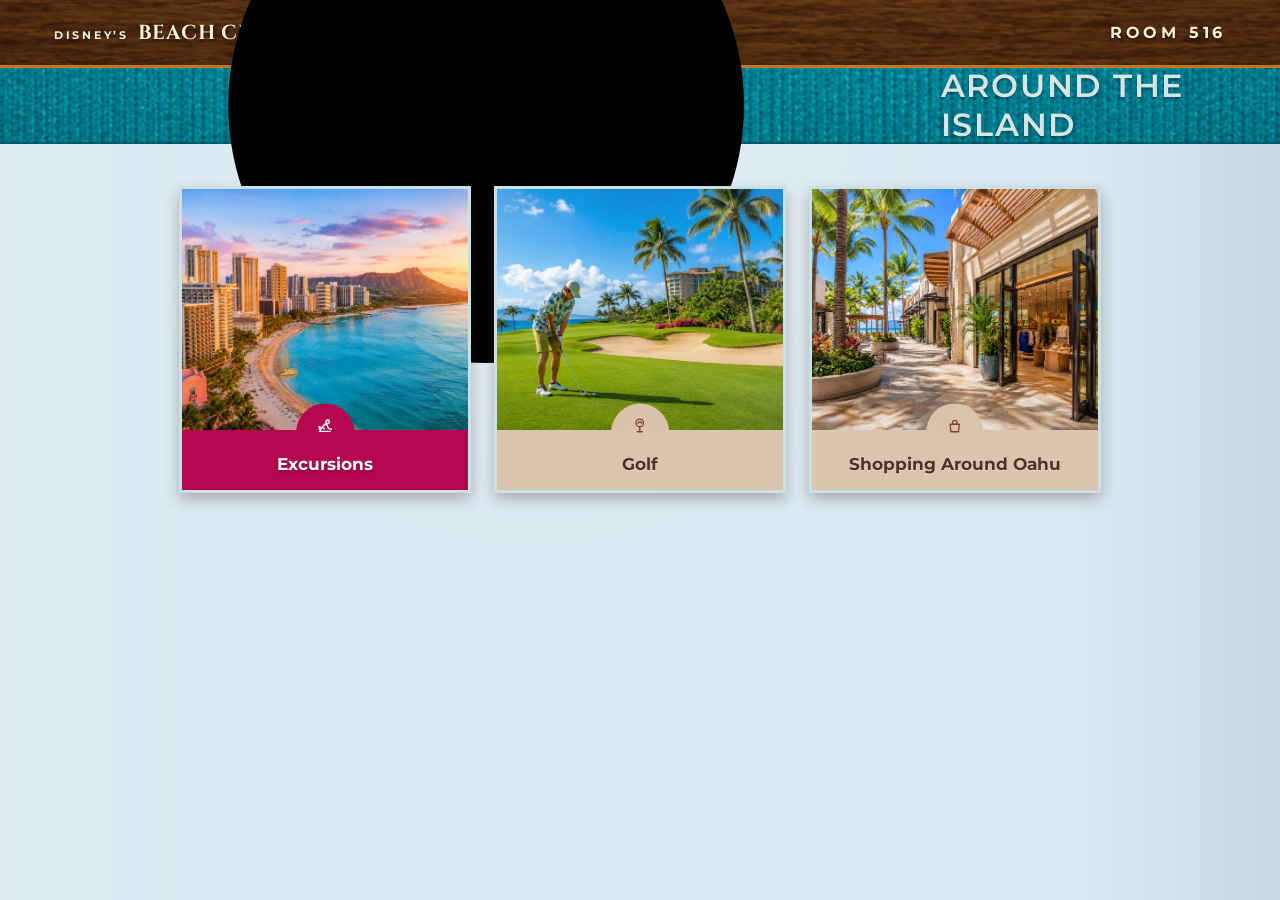
<file: pages/around-the-island.html>
<!doctype html>
<html lang="en">
  <head>
    <meta charset="UTF-8" />
    <meta name="viewport" content="width=device-width, initial-scale=1.0" />
    <meta name="theme-color" content="#4c2517" />
    <meta
      name="description"
      content="A responsive Aulani-style around-the-island television menu screen."
    />
    <title>Around the Island</title>
    <link rel="preconnect" href="https://fonts.googleapis.com" />
    <link rel="preconnect" href="https://fonts.gstatic.com" crossorigin />
    <link
      href="https://fonts.googleapis.com/css2?family=Cinzel:wght@600;700&family=Montserrat:wght@500;600;700&display=swap"
      rel="stylesheet"
    />
    <link rel="stylesheet" href="../assets/css/aulani.css" />
    <script src="../assets/js/navigation.js" defer></script>
    <script src="../assets/js/resort-audio.js" defer></script>
    <script src="../assets/js/aulani.js" defer></script>
  </head>
  <body>
    <main class="aulani-screen around-island-screen">
      <header class="aulani-topbar" aria-label="Resort and room information">
        <a class="aulani-brand" href="../index.html" aria-label="Return to welcome screen">
          <span>Disney’s</span>
          <strong>Beach Club</strong>
          <span>Resort</span>
        </a>
        <p class="aulani-room">Room <span data-room>516</span></p>
      </header>

      <section class="aulani-section-title" aria-label="Current section">
        <svg class="aulani-mark compass-mark" viewBox="0 0 54 54" aria-hidden="true">
          <circle cx="27" cy="27" r="16" />
          <path d="M27 5v9M27 40v9M5 27h9M40 27h9M16 16l7 15 15 7-7-15-15-7Z" />
        </svg>
        <h1>Around the Island</h1>
      </section>

      <section class="aulani-card-grid around-island-grid" aria-label="Around the island categories">
        <a class="aulani-card is-active" href="#excursions">
          <span class="card-image island-image-excursions"></span>
          <span class="card-label">
            <span class="card-icon" aria-hidden="true">
              <svg viewBox="0 0 48 48">
                <path d="M14 35c3-8 8-13 15-16M25 19l5 5M18 27l5 5" />
                <circle cx="31" cy="15" r="4" />
                <path d="M11 38h26M13 35l-3-8 8 3M28 20l5 11 7 2" />
              </svg>
            </span>
            <span>Excursions</span>
          </span>
        </a>

        <a class="aulani-card" href="#golf">
          <span class="card-image island-image-golf"></span>
          <span class="card-label">
            <span class="card-icon" aria-hidden="true">
              <svg viewBox="0 0 48 48">
                <circle cx="24" cy="18" r="9" />
                <path d="M24 27v12M18 39h12M20 18c3-3 6-3 9 0" />
              </svg>
            </span>
            <span>Golf</span>
          </span>
        </a>

        <a class="aulani-card" href="#shopping-around-oahu">
          <span class="card-image island-image-shopping"></span>
          <span class="card-label">
            <span class="card-icon" aria-hidden="true">
              <svg viewBox="0 0 48 48">
                <path d="M13 21h22l-2 18H15l-2-18Z" />
                <path d="M19 21v-4a5 5 0 0 1 10 0v4" />
              </svg>
            </span>
            <span>Shopping Around Oahu</span>
          </span>
        </a>
      </section>
    </main>
  </body>
</html>
</file>
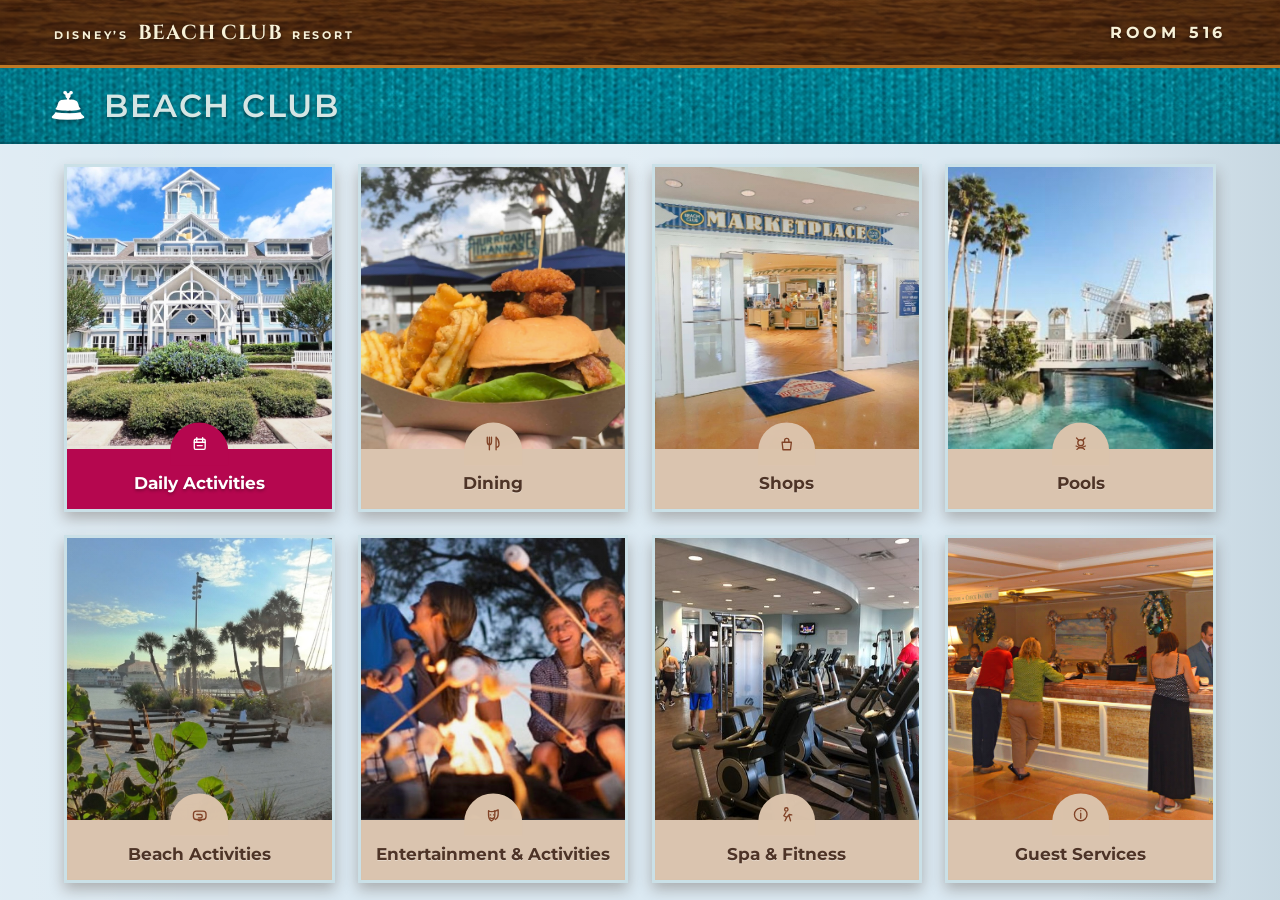
<file: pages/aulani.html>
<!doctype html>
<html lang="en">
  <head>
    <meta charset="UTF-8" />
    <meta name="viewport" content="width=device-width, initial-scale=1.0" />
    <meta name="theme-color" content="#4c2517" />
    <meta
      name="description"
      content="A responsive Aulani-style resort television menu screen."
    />
    <title>At Aulani Resort</title>
    <link rel="preconnect" href="https://fonts.googleapis.com" />
    <link rel="preconnect" href="https://fonts.gstatic.com" crossorigin />
    <link
      href="https://fonts.googleapis.com/css2?family=Cinzel:wght@600;700&family=Montserrat:wght@500;600;700&display=swap"
      rel="stylesheet"
    />
    <link rel="stylesheet" href="../assets/css/aulani.css" />
    <script src="../assets/js/navigation.js" defer></script>
    <script src="../assets/js/resort-audio.js" defer></script>
    <script src="../assets/js/aulani.js" defer></script>
  </head>
  <body>
    <main class="aulani-screen">
      <header class="aulani-topbar" aria-label="Resort and room information">
        <a class="aulani-brand" href="../index.html" aria-label="Return to welcome screen">
          <span>Disney’s</span>
          <strong>Beach Club</strong>
          <span>Resort</span>
        </a>
        <p class="aulani-room">Room <span data-room>516</span></p>
      </header>

      <section class="aulani-section-title" aria-label="Current section">
        <svg class="beach-club-bell" viewBox="20 57 383 343" aria-hidden="true">
          <path d="M71 266v3l5 6 14 2 5 3 54 7h42l6 2h23l12-2 17 1 63-5 32-7 9-7-1-6-11-12-6-12-7-25-5-11v-5l-6-11-5-5-15-9-22-7-30-3-7 1-11-2-4-4 1-7 4-3 12-17 1-22 4-4 7-1 7-4 7-9V79l-5-8-10-5h-8l-8 3-6 6-3 6 1 6-5 5-4-2-15 1-3-4v-7l-4-7-14-8-16 4-5 7-2 8 2 9 4 6 17 10 3 22 7 11 9 8v9l-4 4-32 1-29 5-18 8-3 4h-2l-10 16-4 14-3 4-3 14-5 10v4Z" />
          <path d="m28 361 2 6 7 6 26 8 54 7 91 4 99-4 4-2 5 1 40-5 19-4 17-8 3-5-2-12-27-25-9-13-1-6-4-3-50 8-69 4-91-2-56-7-6-3H70l-9 17-4 3-4 7-18 16Z" />
        </svg>
        <h1>Beach Club</h1>
      </section>

      <section class="aulani-card-grid" aria-label="Aulani resort categories">
        <div class="aulani-card is-active">
          <span class="card-image card-image-resort"></span>
          <span class="card-label">
            <span class="card-icon" aria-hidden="true">
              <svg viewBox="0 0 48 48">
                <rect x="11" y="14" width="26" height="24" rx="3" />
                <path d="M17 10v8M31 10v8M11 21h26M18 29h12" />
              </svg>
            </span>
            <span>Daily Activities</span>
          </span>
        </div>

        <a class="aulani-card" href="#dining">
          <span class="card-image card-image-dining"></span>
          <span class="card-label">
            <span class="card-icon" aria-hidden="true">
              <svg viewBox="0 0 48 48">
                <path d="M16 9v30M11 9v11c0 4 2 7 5 7s5-3 5-7V9M32 9v30M32 9c5 4 7 9 7 16 0 5-3 8-7 8" />
              </svg>
            </span>
            <span>Dining</span>
          </span>
        </a>

        <a class="aulani-card" href="#shops">
          <span class="card-image card-image-shops"></span>
          <span class="card-label">
            <span class="card-icon" aria-hidden="true">
              <svg viewBox="0 0 48 48">
                <path d="M13 21h22l-2 18H15l-2-18Z" />
                <path d="M19 21v-4a5 5 0 0 1 10 0v4" />
              </svg>
            </span>
            <span>Shops</span>
          </span>
        </a>

        <a class="aulani-card" href="#pools">
          <span class="card-image card-image-pools"></span>
          <span class="card-label">
            <span class="card-icon" aria-hidden="true">
              <svg viewBox="0 0 48 48">
                <circle cx="24" cy="22" r="7" />
                <path d="M15 38c4-5 14-5 18 0M13 30c7 4 15 4 22 0M19 16l-5-5M29 16l5-5" />
              </svg>
            </span>
            <span>Pools</span>
          </span>
        </a>

        <a class="aulani-card" href="#beach-activities">
          <span class="card-image card-image-beach"></span>
          <span class="card-label">
            <span class="card-icon" aria-hidden="true">
              <svg viewBox="0 0 48 48">
                <rect x="9" y="16" width="30" height="20" rx="7" />
                <path d="M19 36c2 4 8 4 10 0M17 24h9a4 4 0 0 1 0 8h-5" />
              </svg>
            </span>
            <span>Beach Activities</span>
          </span>
        </a>

        <a class="aulani-card" href="#entertainment">
          <span class="card-image card-image-entertainment"></span>
          <span class="card-label">
            <span class="card-icon" aria-hidden="true">
              <svg viewBox="0 0 48 48">
                <path d="M14 15c5 3 10 3 15 0v10c0 8-4 12-8 14-4-2-7-6-7-14V15Z" />
                <path d="M28 17c3-2 6-2 9-4v10c0 7-3 11-7 13M18 25h1M26 25h1M18 32c3 2 6 2 9 0" />
              </svg>
            </span>
            <span>Entertainment &amp; Activities</span>
          </span>
        </a>

        <a class="aulani-card" href="#spa-fitness">
          <span class="card-image card-image-spa"></span>
          <span class="card-label">
            <span class="card-icon" aria-hidden="true">
              <svg viewBox="0 0 48 48">
                <path d="M27 12a4 4 0 1 0-4 4 4 4 0 0 0 4-4ZM22 19l-5 8 7 4 6-7 6 1M24 31l-4 8M29 25l4 14" />
              </svg>
            </span>
            <span>Spa &amp; Fitness</span>
          </span>
        </a>

        <a class="aulani-card" href="#guest-services">
          <span class="card-image card-image-services"></span>
          <span class="card-label">
            <span class="card-icon" aria-hidden="true">
              <svg viewBox="0 0 48 48">
                <circle cx="24" cy="24" r="15" />
                <path d="M24 21v12M24 15h.01" />
              </svg>
            </span>
            <span>Guest Services</span>
          </span>
        </a>
      </section>
    </main>
  </body>
</html>
</file>
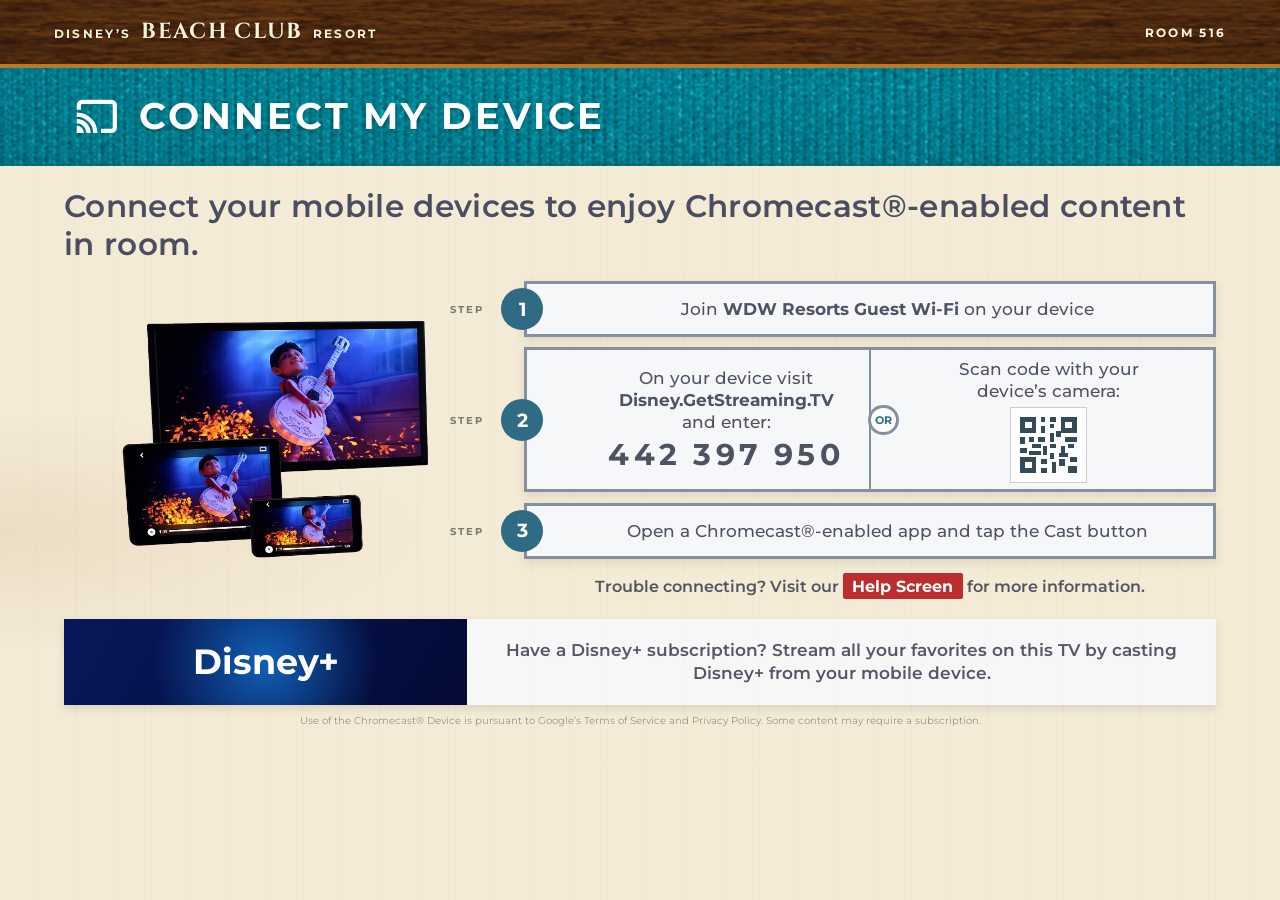
<file: pages/connect-device.html>
<!doctype html>
<html lang="en">
  <head>
    <meta charset="UTF-8" />
    <meta name="viewport" content="width=device-width, initial-scale=1.0" />
    <meta name="theme-color" content="#7e351c" />
    <meta
      name="description"
      content="A resort television connect-my-device instruction screen."
    />
    <title>Connect My Device</title>
    <link rel="preconnect" href="https://fonts.googleapis.com" />
    <link rel="preconnect" href="https://fonts.gstatic.com" crossorigin />
    <link
      href="https://fonts.googleapis.com/css2?family=Cinzel:wght@600;700&family=Montserrat:wght@500;600;700&display=swap"
      rel="stylesheet"
    />
    <link rel="stylesheet" href="../assets/css/connect-device.css" />
    <script src="../assets/js/navigation.js" defer></script>
    <script src="../assets/js/resort-audio.js" defer></script>
    <script src="../assets/js/connect-device.js" defer></script>
  </head>
  <body>
    <main class="connect-screen">
      <header class="connect-resort-bar" aria-label="Resort and room information">
        <a class="connect-resort-name" href="../index.html" aria-label="Return to welcome screen">
          <span>Disney’s</span>
          <strong>Beach Club</strong>
          <span>Resort</span>
        </a>
        <p class="connect-room">Room <span data-room>516</span></p>
      </header>

      <section class="connect-title-bar" aria-label="Current section">
        <svg class="connect-cast-icon" viewBox="0 0 512 384" aria-hidden="true">
          <g class="cast-lines">
            <path d="M112 130V86c0-18 14-32 32-32h274c18 0 32 14 32 32v210c0 18-14 32-32 32H320" />
            <path d="M92 174A174 174 0 0 1 266 348" />
            <path d="M92 237A111 111 0 0 1 203 348" />
          </g>
          <path class="cast-origin" d="M92 280a68 68 0 0 1 68 68H92Z" />
        </svg>
        <h1>Connect My Device</h1>
      </section>

      <section class="connect-content" aria-label="Device connection instructions">
        <h2>Connect your mobile devices to enjoy Chromecast®-enabled content in room.</h2>

        <div class="connect-layout">
          <div class="device-showcase">
            <img
              src="../assets/images/connect-device-showcase.png"
              alt="A movie casting from a phone and tablet to a television"
            />
          </div>

          <div class="steps-panel">
            <div class="step-row step-row-one">
              <span class="step-label">Step</span>
              <span class="step-number">1</span>
              <p>Join <strong>WDW Resorts Guest Wi-Fi</strong> on your device</p>
            </div>

            <div class="step-row step-row-two">
              <span class="step-label">Step</span>
              <span class="step-number">2</span>
              <div class="visit-box">
                <p>On your device visit<br /><strong>Disney.GetStreaming.TV</strong><br />and enter:</p>
                <strong class="pairing-code">442 397 950</strong>
              </div>
              <span class="or-badge">or</span>
              <div class="qr-box">
                <p>Scan code with your<br />device’s camera:</p>
                <img class="qr-code" src="../assets/images/connect-device-qr.svg" alt="QR code" />
              </div>
            </div>

            <div class="step-row step-row-three">
              <span class="step-label">Step</span>
              <span class="step-number">3</span>
              <p>Open a Chromecast®-enabled app and tap the Cast button</p>
            </div>

            <p class="help-copy">
              Trouble connecting? Visit our <strong>Help Screen</strong> for more information.
            </p>
          </div>
        </div>

        <div class="plus-panel">
          <div class="plus-logo">Disney+</div>
          <p>
            Have a Disney+ subscription? Stream all your favorites on this TV by casting
            Disney+ from your mobile device.
          </p>
        </div>

        <p class="legal-copy">
          Use of the Chromecast® Device is pursuant to Google’s Terms of Service and Privacy Policy.
          Some content may require a subscription.
        </p>
      </section>
    </main>
  </body>
</html>
</file>
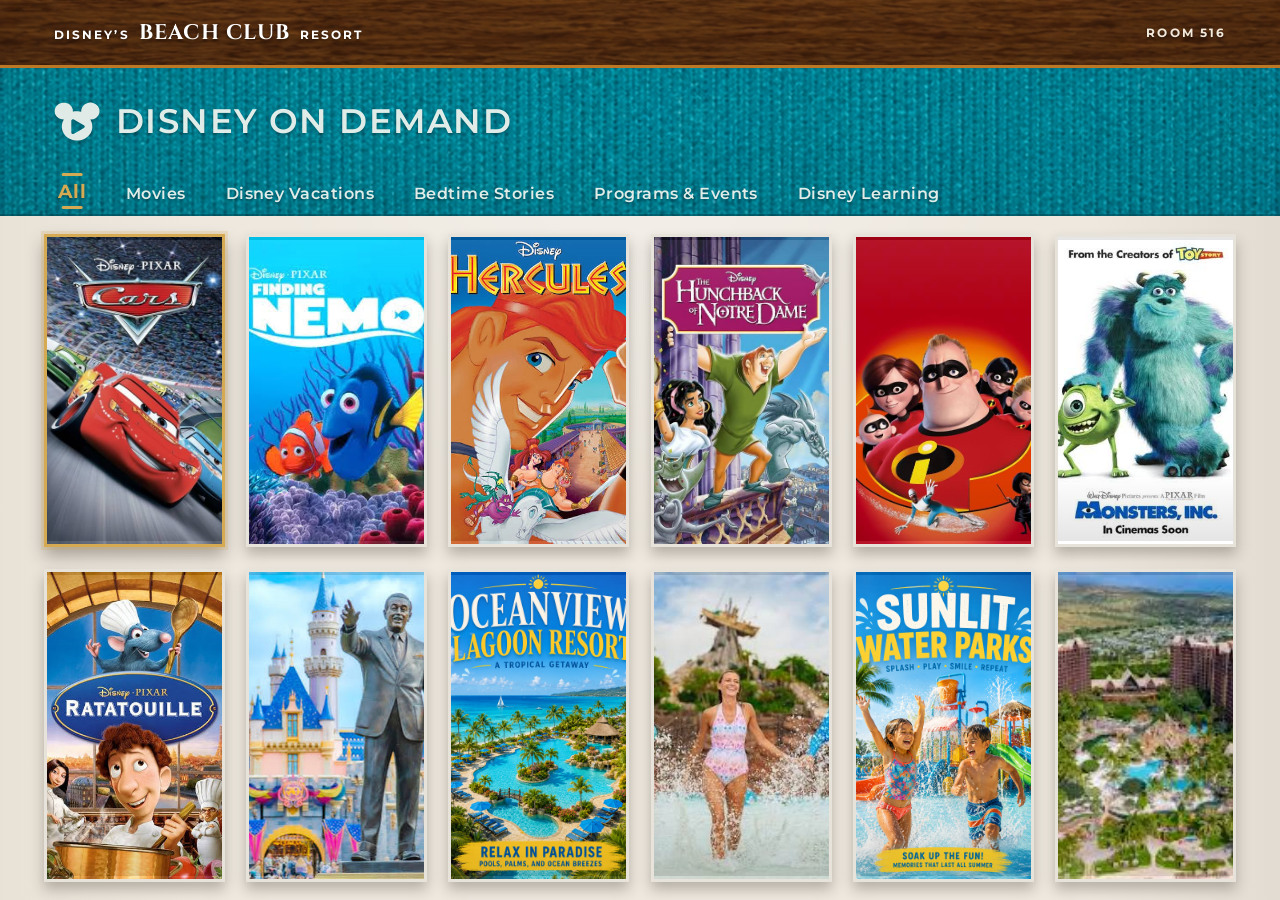
<file: pages/disney-on-demand.html>
<!doctype html>
<html lang="en">
  <head>
    <meta charset="UTF-8" />
    <meta name="viewport" content="width=device-width, initial-scale=1.0" />
    <meta name="theme-color" content="#087f90" />
    <meta name="description" content="Disney On Demand resort television library." />
    <title>Disney On Demand</title>
    <link rel="preconnect" href="https://fonts.googleapis.com" />
    <link rel="preconnect" href="https://fonts.gstatic.com" crossorigin />
    <link
      href="https://fonts.googleapis.com/css2?family=Cinzel:wght@600;700&family=Montserrat:wght@500;600;700&display=swap"
      rel="stylesheet"
    />
    <link rel="stylesheet" href="../assets/css/disney-on-demand.css" />
    <script src="../assets/js/navigation.js" defer></script>
    <script src="../assets/js/resort-audio.js" defer></script>
    <script src="../assets/js/disney-on-demand.js" defer></script>
  </head>
  <body>
    <main class="demand-screen">
      <header class="demand-header" aria-label="Resort and room information">
        <a class="resort-brand" href="../index.html" aria-label="Return to welcome screen">
          <span>Disney’s</span>
          <strong>Beach Club</strong>
          <span>Resort</span>
        </a>
        <p class="room-number">Room <span data-room>516</span></p>
      </header>

      <section class="demand-navigation" aria-labelledby="demand-title">
        <div class="demand-title-row">
          <svg class="demand-mark mickey-play-icon" viewBox="30 63 524 444" aria-hidden="true">
            <path fill-rule="evenodd" d="M70 96 56 111l-6 9-9 21-4 25 4 27 4 11 9 16 10 12 13 11 14 8 15 6 14 3 22 1-13 26-6 19-4 26v20l5 29 7 20 12 23 14 19 21 20 24 16 19 9 21 7 29 5h41l30-5 26-9 16-8 16-10 18-15 17-19 14-22 10-25 5-21 2-20-2-30-7-26-14-29 33-3 15-5 20-12 10-9 10-12 9-16 5-14 2-11v-23l-2-12-11-26-9-12-16-15-9-6-19-9-27-6h-21l-27 6-19 9-10 7-17 17-10 16-6 15-3 12-2 21-34-6h-29l-16 2-15 4-1-20-2-9-11-26-17-21-18-13-8-4-29-9h-35l-27 8-12 6-15 11Zm172 163h8l11 5 44 27 55 31 14 9 5 9-1 11-8 9-108 62-13 6h-8l-6-3-5-5-3-6V274l3-7 6-6Z" />
          </svg>
          <h1 id="demand-title">Disney On Demand</h1>
        </div>

        <nav class="category-list" aria-label="On Demand categories">
          <span class="category is-active" aria-current="page">All</span>
          <span class="category">Movies</span>
          <span class="category">Disney Vacations</span>
          <span class="category">Bedtime Stories</span>
          <span class="category">Programs &amp; Events</span>
          <span class="category">Disney Learning</span>
        </nav>
      </section>

      <section class="poster-grid" aria-label="Disney On Demand programs">
        <article class="poster-card is-selected" data-on-demand-link="cars"><img src="../assets/images/disney-on-demand/1.jpg" alt="Cars" /></article>
        <article class="poster-card" data-on-demand-link="findingNemo"><img src="../assets/images/disney-on-demand/2.jpg" alt="Finding Nemo" /></article>
        <article class="poster-card" data-on-demand-link="hercules"><img src="../assets/images/disney-on-demand/3.jpg" alt="Hercules" /></article>
        <article class="poster-card" data-on-demand-link="hunchbackOfNotreDame"><img src="../assets/images/disney-on-demand/4.jpg" alt="The Hunchback of Notre Dame" /></article>
        <article class="poster-card" data-on-demand-link="incredibles2"><img src="../assets/images/disney-on-demand/5.jpg" alt="Incredibles 2" /></article>
        <article class="poster-card" data-on-demand-link="monstersInc"><img src="../assets/images/disney-on-demand/6.jpg" alt="Monsters, Inc." /></article>
        <article class="poster-card" data-on-demand-link="ratatouille"><img src="../assets/images/disney-on-demand/7.jpg" alt="Ratatouille" /></article>
        <article class="poster-card" data-on-demand-link="waltDisneyWorld"><img src="../assets/images/disney-on-demand/8.jpg" alt="Walt Disney World" /></article>
        <article class="poster-card" data-on-demand-link="disneySprings"><img src="../assets/images/disney-on-demand/9.png" alt="Disney Springs" /></article>
        <article class="poster-card" data-on-demand-link="disneyWaterParks"><img src="../assets/images/disney-on-demand/10.jpg" alt="Disney Water Parks" /></article>
        <article class="poster-card" data-on-demand-link="disneyVacationClub"><img src="../assets/images/disney-on-demand/11.png" alt="Disney Vacation Club" /></article>
        <article class="poster-card" data-on-demand-link="aulani"><img src="../assets/images/disney-on-demand/12.jpg" alt="Aulani Resort" /></article>
      </section>
    </main>
  </body>
</html>
</file>
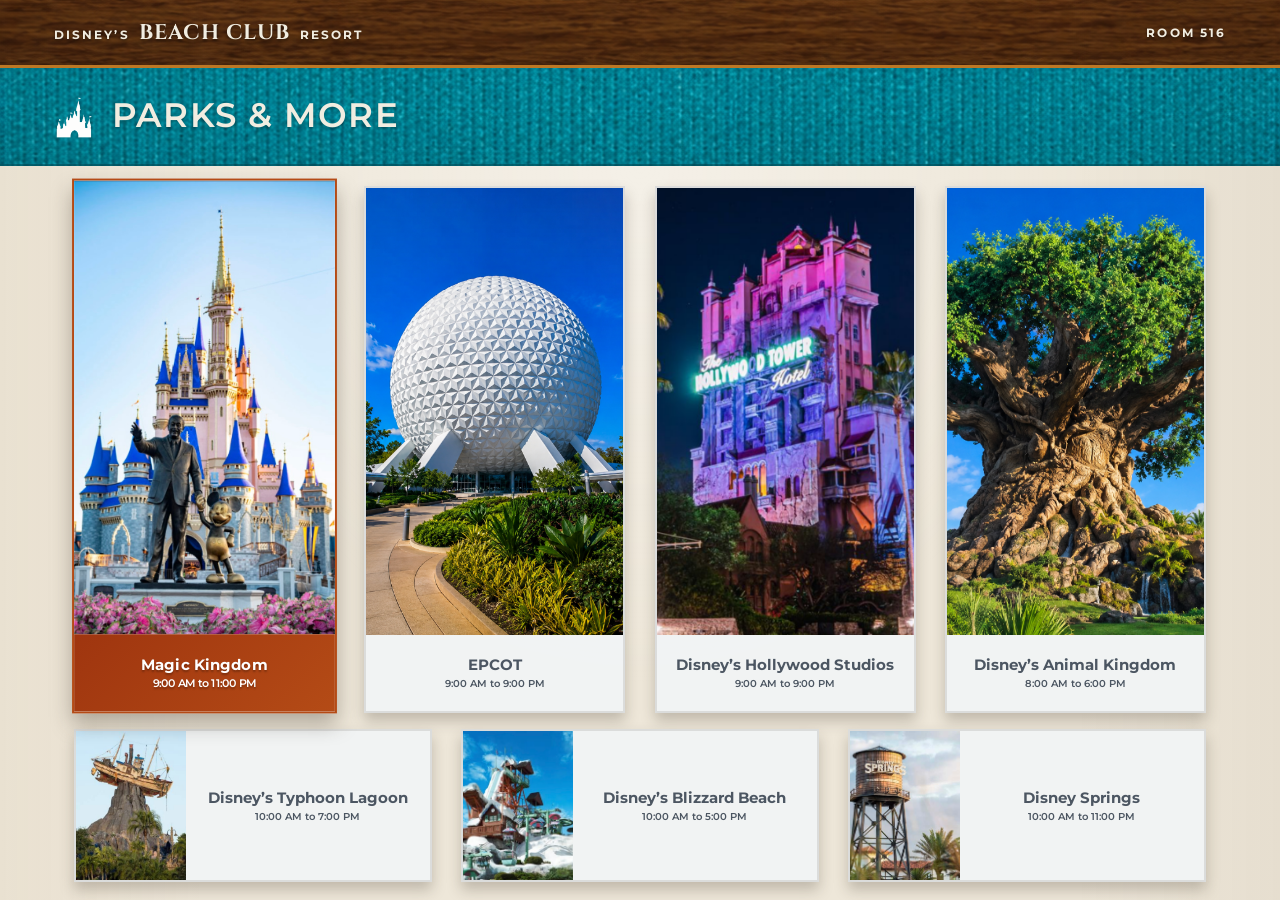
<file: pages/parks-and-more.html>
<!doctype html>
<html lang="en">
  <head>
    <meta charset="UTF-8" />
    <meta name="viewport" content="width=device-width, initial-scale=1.0" />
    <meta name="theme-color" content="#087f90" />
    <meta name="description" content="Parks and destinations resort television screen." />
    <title>Parks &amp; More</title>
    <link rel="preconnect" href="https://fonts.googleapis.com" />
    <link rel="preconnect" href="https://fonts.gstatic.com" crossorigin />
    <link
      href="https://fonts.googleapis.com/css2?family=Cinzel:wght@600;700&family=Montserrat:wght@500;600;700&display=swap"
      rel="stylesheet"
    />
    <link rel="stylesheet" href="../assets/css/parks-and-more.css" />
    <script src="../assets/js/navigation.js" defer></script>
    <script src="../assets/js/resort-audio.js" defer></script>
    <script src="../assets/js/parks-and-more.js" defer></script>
  </head>
  <body>
    <main class="parks-screen">
      <header class="parks-header" aria-label="Resort and room information">
        <a class="resort-brand" href="../index.html" aria-label="Return to welcome screen">
          <span>Disney’s</span>
          <strong>Beach Club</strong>
          <span>Resort</span>
        </a>
        <p class="room-number">Room <span data-room>516</span></p>
      </header>

      <section class="parks-title-bar" aria-labelledby="parks-title">
        <img class="castle-mark" src="../assets/images/parks-castle-white.png" alt="" aria-hidden="true" />
        <h1 id="parks-title">Parks &amp; More</h1>
      </section>

      <section class="parks-content" aria-label="Parks and destinations">
        <div class="featured-grid">
          <article class="park-card is-selected" tabindex="0">
            <img src="../assets/images/parks-and-more/1.jpeg" alt="Magic Kingdom" />
            <div class="park-copy"><h2>Magic Kingdom</h2><p>9:00 AM to 11:00 PM</p></div>
          </article>
          <article class="park-card" tabindex="0">
            <img src="../assets/images/parks-and-more/2.png" alt="EPCOT" />
            <div class="park-copy"><h2>EPCOT</h2><p>9:00 AM to 9:00 PM</p></div>
          </article>
          <article class="park-card" tabindex="0">
            <img src="../assets/images/parks-and-more/hollywood-studios-tower.png" alt="The Hollywood Tower Hotel at Disney's Hollywood Studios" />
            <div class="park-copy"><h2>Disney’s Hollywood Studios</h2><p>9:00 AM to 9:00 PM</p></div>
          </article>
          <article class="park-card" tabindex="0">
            <img src="../assets/images/parks-and-more/4.png" alt="Disney's Animal Kingdom" />
            <div class="park-copy"><h2>Disney’s Animal Kingdom</h2><p>8:00 AM to 6:00 PM</p></div>
          </article>
        </div>

        <div class="destination-grid">
          <article class="destination-card" tabindex="0">
            <img src="../assets/images/parks-and-more/typhoon-lagoon-boat.jpeg" alt="The Miss Tilly boat at Disney's Typhoon Lagoon" />
            <div><h2>Disney’s Typhoon Lagoon</h2><p>10:00 AM to 7:00 PM</p></div>
          </article>
          <article class="destination-card" tabindex="0">
            <img src="../assets/images/parks-and-more/6.jpeg" alt="Disney's Blizzard Beach" />
            <div><h2>Disney’s Blizzard Beach</h2><p>10:00 AM to 5:00 PM</p></div>
          </article>
          <article class="destination-card" tabindex="0">
            <img src="../assets/images/parks-and-more/7.jpeg" alt="Disney Springs" />
            <div><h2>Disney Springs</h2><p>10:00 AM to 11:00 PM</p></div>
          </article>
        </div>
      </section>
    </main>
  </body>
</html>
</file>
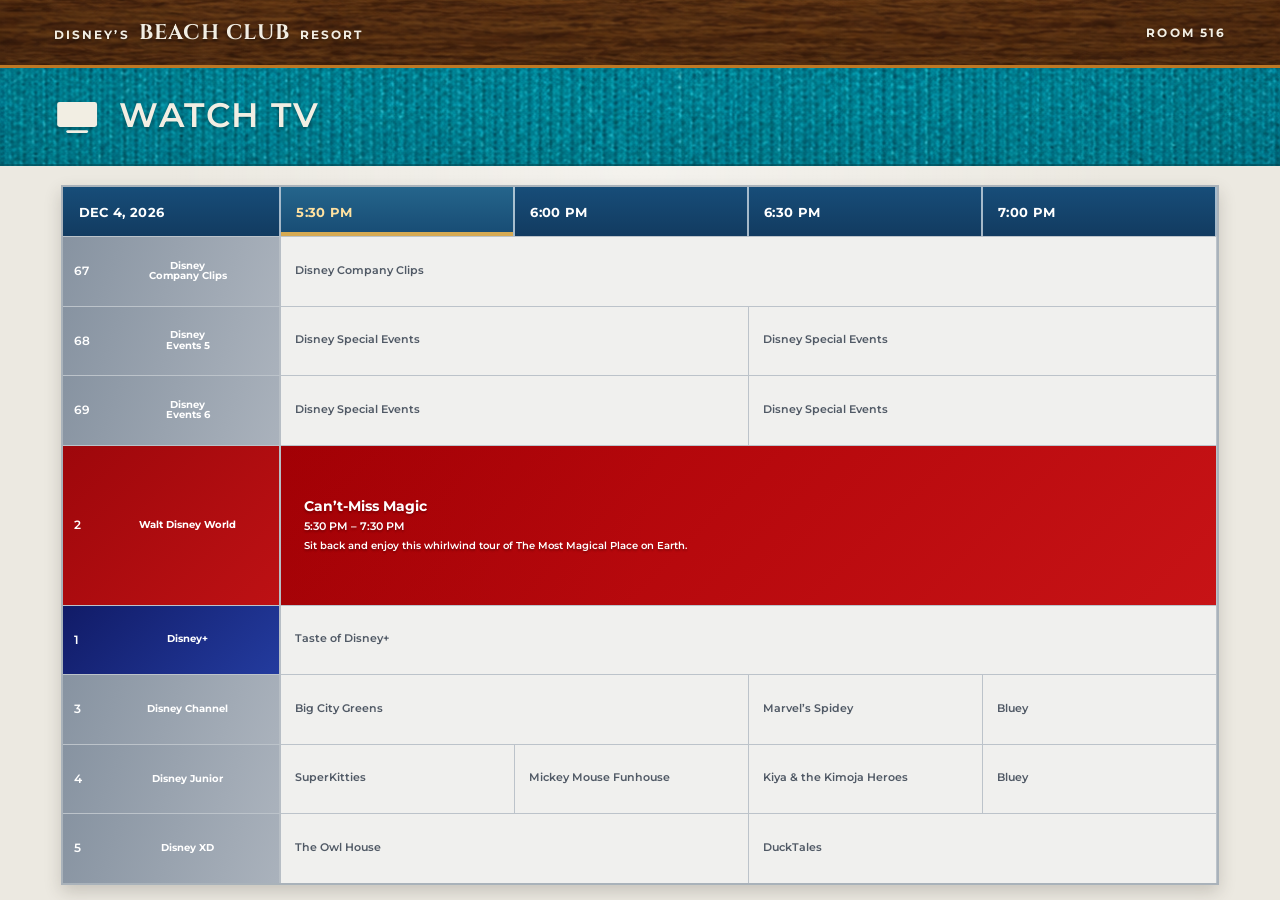
<file: pages/watch-tv.html>
<!doctype html>
<html lang="en">
  <head>
    <meta charset="UTF-8" />
    <meta name="viewport" content="width=device-width, initial-scale=1.0" />
    <meta name="theme-color" content="#087f90" />
    <meta name="description" content="Resort television channel guide." />
    <title>Watch TV</title>
    <link rel="preconnect" href="https://fonts.googleapis.com" />
    <link rel="preconnect" href="https://fonts.gstatic.com" crossorigin />
    <link
      href="https://fonts.googleapis.com/css2?family=Cinzel:wght@600;700&family=Montserrat:wght@500;600;700&display=swap"
      rel="stylesheet"
    />
    <link rel="stylesheet" href="../assets/css/watch-tv.css" />
    <script src="../assets/js/navigation.js" defer></script>
    <script src="../assets/js/resort-audio.js" defer></script>
    <script src="../assets/js/watch-tv.js" defer></script>
  </head>
  <body>
    <main class="watch-screen">
      <header class="watch-header" aria-label="Resort and room information">
        <a class="resort-brand" href="../index.html" aria-label="Return to welcome screen">
          <span>Disney’s</span>
          <strong>Beach Club</strong>
          <span>Resort</span>
        </a>
        <p class="room-number">Room <span data-room>516</span></p>
      </header>

      <section class="watch-title-bar" aria-labelledby="watch-title">
        <svg class="watch-icon" viewBox="0 0 429 372" aria-hidden="true">
          <rect x="28" y="62" width="352" height="220" rx="22" ry="22" />
          <rect x="108" y="310" width="193" height="25" rx="12.5" ry="12.5" />
        </svg>
        <h1 id="watch-title">Watch TV</h1>
      </section>

      <section class="guide-shell" aria-label="Current television schedule">
        <div class="guide-grid">
          <div class="guide-heading date-heading" data-guide-date>Loading date</div>
          <div class="guide-heading is-now" data-time-slot>--:--</div>
          <div class="guide-heading" data-time-slot>--:--</div>
          <div class="guide-heading" data-time-slot>--:--</div>
          <div class="guide-heading" data-time-slot>--:--</div>

          <div class="channel" data-watch-tv-link="67"><span>67</span><strong>Disney<br />Company Clips</strong></div>
          <button class="program span-four" data-watch-tv-link="67" type="button">Disney Company Clips</button>

          <div class="channel" data-watch-tv-link="68"><span>68</span><strong>Disney<br />Events 5</strong></div>
          <button class="program span-two" data-watch-tv-link="68" type="button">Disney Special Events</button>
          <button class="program span-two" data-watch-tv-link="68" type="button">Disney Special Events</button>

          <div class="channel" data-watch-tv-link="69"><span>69</span><strong>Disney<br />Events 6</strong></div>
          <button class="program span-two" data-watch-tv-link="69" type="button">Disney Special Events</button>
          <button class="program span-two" data-watch-tv-link="69" type="button">Disney Special Events</button>

          <div class="channel featured-channel" data-watch-tv-link="2"><span>2</span><strong>Walt Disney World</strong></div>
          <button class="program featured-program span-four is-selected" data-watch-tv-link="2" type="button">
            <strong>Can’t-Miss Magic</strong>
            <span data-featured-time>Current program</span>
            <small>Sit back and enjoy this whirlwind tour of The Most Magical Place on Earth.</small>
          </button>

          <div class="channel disney-plus-channel" data-watch-tv-link="1"><span>1</span><strong>Disney+</strong></div>
          <button class="program span-four" data-watch-tv-link="1" type="button">Taste of Disney+</button>

          <div class="channel" data-watch-tv-link="3"><span>3</span><strong>Disney Channel</strong></div>
          <button class="program span-two" data-watch-tv-link="3" type="button">Big City Greens</button>
          <button class="program" data-watch-tv-link="3" type="button">Marvel’s Spidey</button>
          <button class="program" data-watch-tv-link="3" type="button">Bluey</button>

          <div class="channel" data-watch-tv-link="4"><span>4</span><strong>Disney Junior</strong></div>
          <button class="program" data-watch-tv-link="4" type="button">SuperKitties</button>
          <button class="program" data-watch-tv-link="4" type="button">Mickey Mouse Funhouse</button>
          <button class="program" data-watch-tv-link="4" type="button">Kiya &amp; the Kimoja Heroes</button>
          <button class="program" data-watch-tv-link="4" type="button">Bluey</button>

          <div class="channel" data-watch-tv-link="5"><span>5</span><strong>Disney XD</strong></div>
          <button class="program span-two" data-watch-tv-link="5" type="button">The Owl House</button>
          <button class="program span-two" data-watch-tv-link="5" type="button">DuckTales</button>
        </div>
      </section>
    </main>
  </body>
</html>
</file>
<file: assets/css/aulani.css>
:root {
  --a-top: #4b2418;
  --a-top-deep: #29110b;
  --a-gold: #b87707;
  --a-gold-bright: #c9890b;
  --a-bg: #dbe9f2;
  --a-card: #dcc4ad;
  --a-card-text: #4e3427;
  --a-ruby: #b5074f;
  --a-cream: #f6ead8;
  --a-shadow: rgb(55 35 22 / 0.3);
  --sans: "Montserrat", "Trebuchet MS", sans-serif;
  --serif: "Cinzel", Georgia, serif;
}

* {
  box-sizing: border-box;
}

html,
body {
  width: 100%;
  height: 100%;
  margin: 0;
  overflow: hidden;
  background: #10100f;
}

body {
  color: var(--a-cream);
  font-family: var(--sans);
}

a {
  color: inherit;
  text-decoration: none;
}

.aulani-screen {
  display: grid;
  grid-template-rows: 7.6dvh 8.4dvh minmax(0, 1fr);
  width: 100vw;
  height: 100vh;
  height: 100dvh;
  overflow: hidden;
  background:
    linear-gradient(90deg, rgb(255 255 255 / 0.16), transparent 16% 84%, rgb(59 88 104 / 0.12)),
    radial-gradient(ellipse at 42% 18%, rgb(255 255 255 / 0.28), transparent 40%),
    var(--a-bg);
}

.aulani-topbar,
.aulani-section-title {
  position: relative;
  isolation: isolate;
}

.aulani-topbar::before,
.aulani-section-title::before {
  position: absolute;
  z-index: -1;
  inset: 0;
  content: "";
  pointer-events: none;
}

.aulani-topbar {
  display: flex;
  align-items: center;
  justify-content: space-between;
  padding-inline: clamp(2rem, 4.2vw, 5rem);
  color: #f7f1d8;
  border-bottom: 3px solid #bd7825;
  background: var(--a-top) url("../images/main-guest-wood.png") center / cover no-repeat;
  box-shadow: 0 0.2rem 0.55rem rgb(0 0 0 / 0.32);
}

.aulani-topbar::before {
  opacity: 0.36;
  background:
    linear-gradient(180deg, rgb(95 42 13 / 0.04), rgb(24 9 3 / 0.34)),
    linear-gradient(90deg, rgb(28 10 3 / 0.26), transparent 18% 82%, rgb(28 10 3 / 0.22));
  mix-blend-mode: multiply;
}

.aulani-brand {
  display: flex;
  align-items: baseline;
  gap: clamp(0.45rem, 0.7vw, 0.9rem);
  text-transform: uppercase;
  text-shadow: 0 2px 3px rgb(0 0 0 / 0.46);
}

.aulani-brand strong {
  font-family: var(--serif);
  font-size: clamp(1.1rem, 1.58vw, 1.9rem);
  font-weight: 700;
  letter-spacing: 0.035em;
}

.aulani-brand span {
  font-size: clamp(0.66rem, 0.86vw, 1.03rem);
  font-weight: 700;
  letter-spacing: 0.25em;
}

.aulani-room {
  margin: 0;
  font-size: clamp(0.75rem, 1.24vw, 1.5rem);
  font-weight: 700;
  letter-spacing: 0.24em;
  text-transform: uppercase;
  text-shadow: 0 2px 3px rgb(0 0 0 / 0.46);
  white-space: nowrap;
}

.aulani-section-title {
  display: flex;
  align-items: center;
  gap: clamp(0.9rem, 1.5vw, 1.8rem);
  padding-inline: clamp(2.2rem, 4vw, 5rem);
  border-bottom: 2px solid rgb(2 64 74 / 0.54);
  background: #087f90 url("../images/main-header-fabric.png") center / cover no-repeat;
}

.aulani-section-title::before {
  opacity: 0.32;
  background:
    linear-gradient(180deg, rgb(255 255 255 / 0.08), transparent 42%, rgb(0 39 48 / 0.22)),
    linear-gradient(90deg, rgb(0 42 50 / 0.18), transparent 18% 82%, rgb(0 42 50 / 0.16));
  mix-blend-mode: multiply;
}

.beach-club-bell {
  width: clamp(1.8rem, 2.65vw, 3.1rem);
  height: clamp(1.6rem, 2.4vw, 2.8rem);
  flex: 0 0 auto;
  fill: white;
  stroke: white;
  stroke-width: 0.75;
  stroke-linejoin: round;
  paint-order: stroke fill;
  shape-rendering: geometricPrecision;
  filter: drop-shadow(0 2px 2px rgb(0 0 0 / 0.35));
}

.aulani-section-title h1 {
  margin: 0;
  color: rgb(222 235 233 / 0.96);
  font-size: clamp(1.25rem, 2.5vw, 3rem);
  font-weight: 600;
  letter-spacing: 0.055em;
  text-transform: uppercase;
  text-shadow: 0 2px 3px rgb(0 0 0 / 0.34);
}

.aulani-card-grid {
  display: grid;
  grid-template-columns: repeat(4, minmax(0, clamp(16rem, 21.15vw, 25.4rem)));
  grid-template-rows: repeat(2, minmax(0, 1fr));
  align-items: stretch;
  justify-content: center;
  gap: clamp(0.9rem, 1.8vw, 2.2rem);
  min-height: 0;
  padding: clamp(1rem, 2.25dvh, 1.55rem) clamp(1.7rem, 3vw, 3.6rem) clamp(0.85rem, 1.9dvh, 1.35rem);
}

.aulani-card {
  position: relative;
  display: grid;
  grid-template-rows: minmax(0, 1fr) clamp(3.65rem, 6.7dvh, 5rem);
  width: 100%;
  max-height: 100%;
  aspect-ratio: 1 / 0.82;
  min-width: 0;
  min-height: 0;
  overflow: hidden;
  color: var(--a-card-text);
  background: #b9d6df;
  border: 3px solid rgb(255 255 255 / 0.24);
  box-shadow:
    0 0.46rem 0.85rem var(--a-shadow),
    inset 0 0 0 1px rgb(77 45 22 / 0.18);
  transition: transform 160ms ease, box-shadow 160ms ease;
}

.aulani-card:hover,
.aulani-card:focus-visible {
  transform: translateY(-2px);
  outline: none;
  box-shadow:
    0 0.75rem 1.1rem rgb(55 35 22 / 0.38),
    inset 0 0 0 1px rgb(77 45 22 / 0.18);
}

.card-image {
  position: relative;
  min-height: 0;
  background-color: #97c9d7;
  background-size: cover;
  background-position: center;
}

.card-image::after {
  position: absolute;
  inset: 0;
  content: "";
  background:
    linear-gradient(180deg, rgb(255 255 255 / 0.03), transparent 42%, rgb(0 0 0 / 0.08)),
    radial-gradient(ellipse at 50% 100%, transparent 40%, rgb(255 255 255 / 0.08));
}

.card-label {
  position: relative;
  display: flex;
  align-items: center;
  justify-content: center;
  padding: 1.25rem 0.7rem 0.72rem;
  color: var(--a-card-text);
  background: rgb(220 196 173 / 0.96);
  font-size: clamp(0.88rem, 1.32vw, 1.62rem);
  font-weight: 700;
  line-height: 1.12;
  text-align: center;
  text-shadow: 0 1px 0 rgb(255 255 255 / 0.34);
  transition: background-color 180ms ease, color 180ms ease, text-shadow 180ms ease;
}

.card-icon {
  position: absolute;
  top: 0;
  left: 50%;
  display: grid;
  width: clamp(3rem, 4.5vw, 5.1rem);
  height: clamp(2.05rem, 3.35vw, 3.8rem);
  place-items: center;
  color: #814327;
  background: rgb(220 196 173 / 0.98);
  border-radius: 999px 999px 0 0;
  transform: translate(-50%, -62%);
  transition: background-color 180ms ease, color 180ms ease;
}

.card-icon svg {
  width: 47%;
  height: 47%;
  fill: none;
  stroke: currentColor;
  stroke-linecap: round;
  stroke-linejoin: round;
  stroke-width: 3.2;
}

.aulani-card:hover .card-label,
.aulani-card:focus-visible .card-label,
.aulani-card.is-active .card-label,
.aulani-card:hover .card-icon,
.aulani-card:focus-visible .card-icon,
.aulani-card.is-active .card-icon {
  color: white;
  background: var(--a-ruby);
  text-shadow: 0 2px 3px rgb(0 0 0 / 0.28);
}

.card-image-resort {
  background-image: url("../images/aulani/1.jpeg");
}

.card-image-dining {
  background-image: url("../images/aulani/2.jpeg");
}

.card-image-shops {
  background-image: url("../images/aulani/3.jpeg");
}

.card-image-pools {
  background-image: url("../images/aulani/4.jpeg");
}

.card-image-beach {
  background-image: url("../images/aulani/5.jpeg");
}

.card-image-entertainment {
  background-image: url("../images/aulani/6.jpeg");
}

.card-image-spa {
  background-image: url("../images/aulani/7.jpeg");
}

.card-image-services {
  background-image: url("../images/aulani/8.jpeg");
}

.compass-mark {
  stroke-width: 3.2;
}

.around-island-grid {
  grid-template-columns: repeat(3, minmax(0, clamp(18rem, 22.8vw, 27.4rem)));
  grid-template-rows: minmax(0, clamp(14rem, 24vw, 26rem));
  align-content: start;
  padding-top: clamp(2.4rem, 4.7dvh, 4rem);
}

.island-image-excursions {
  background-image: url("../images/around-the-island/1.png");
}

.island-image-golf {
  background-image: url("../images/around-the-island/2.png");
}

.island-image-shopping {
  background-image: url("../images/around-the-island/3.png");
}

@media (max-width: 900px) {
  .aulani-screen {
    grid-template-rows: 8.8dvh 10.2dvh minmax(0, 1fr);
  }

  .aulani-card-grid {
    gap: 1rem;
    padding: 1.25rem;
  }

  .aulani-brand span {
    display: none;
  }

  .card-label {
    font-size: clamp(0.62rem, 2.2vw, 0.95rem);
  }
}
</file>
<file: assets/css/connect-device.css>
:root {
  --wood-top: #7c351b;
  --wood-deep: #3d160a;
  --blue: #2f97aa;
  --blue-deep: #1f8295;
  --paper: #f4ebd6;
  --paper-deep: #e9dcc2;
  --ink: #4e5363;
  --line: #82909f;
  --circle: #2f6c83;
  --red: #bc2d2d;
  --cream: #fff7e7;
  --sans: "Montserrat", "Trebuchet MS", sans-serif;
  --serif: "Cinzel", Georgia, serif;
}

* {
  box-sizing: border-box;
}

html,
body {
  width: 100%;
  height: 100%;
  margin: 0;
  overflow: hidden;
  background: #160f0b;
}

body {
  color: var(--ink);
  font-family: var(--sans);
}

a {
  color: inherit;
  text-decoration: none;
}

.connect-screen {
  display: grid;
  grid-template-rows: 7.6dvh 10.9dvh minmax(0, 1fr);
  width: 100vw;
  height: 100vh;
  height: 100dvh;
  overflow: hidden;
  background:
    radial-gradient(ellipse at 12% 20%, rgb(255 255 255 / 0.26), transparent 40%),
    linear-gradient(90deg, rgb(255 246 223 / 0.82), rgb(238 223 193 / 0.92)),
    var(--paper);
}

.connect-resort-bar,
.connect-title-bar {
  position: relative;
  isolation: isolate;
}

.connect-resort-bar::before,
.connect-title-bar::before {
  position: absolute;
  z-index: -1;
  inset: 0;
  content: "";
}

.connect-resort-bar {
  display: flex;
  align-items: center;
  justify-content: space-between;
  padding-inline: clamp(2rem, 4.2vw, 5rem);
  color: #f7f1d8;
  border-bottom: 4px solid #bd7825;
  background: var(--wood-top) url("../images/main-guest-wood.png") center / cover no-repeat;
  box-shadow: 0 0.35rem 0.8rem rgb(0 0 0 / 0.3);
}

.connect-resort-bar::before {
  opacity: 0.36;
  background:
    linear-gradient(180deg, rgb(95 42 13 / 0.04), rgb(24 9 3 / 0.34)),
    linear-gradient(90deg, rgb(28 10 3 / 0.26), transparent 18% 82%, rgb(28 10 3 / 0.22));
  mix-blend-mode: multiply;
}

.connect-resort-name {
  display: flex;
  align-items: baseline;
  gap: clamp(0.48rem, 0.8vw, 0.9rem);
  text-transform: uppercase;
  text-shadow: 0 2px 3px rgb(0 0 0 / 0.44);
  white-space: nowrap;
}

.connect-resort-name span,
.connect-room {
  margin: 0;
  font-size: clamp(0.65rem, 0.95vw, 1.08rem);
  font-weight: 700;
  letter-spacing: 0.19em;
}

.connect-resort-name strong {
  font-family: var(--serif);
  font-size: clamp(1rem, 1.7vw, 2rem);
  line-height: 1;
  letter-spacing: 0.06em;
}

.connect-room {
  color: var(--cream);
  text-transform: uppercase;
}

.connect-title-bar {
  display: flex;
  align-items: center;
  gap: clamp(0.85rem, 1.4vw, 1.7rem);
  padding-inline: clamp(2.2rem, 5.2vw, 6rem);
  color: white;
  background: var(--blue) url("../images/main-header-fabric.png") center / cover no-repeat;
  border-bottom: 3px solid rgb(23 78 91 / 0.34);
}

.connect-title-bar::before {
  opacity: 0.3;
  background:
    linear-gradient(180deg, rgb(255 255 255 / 0.08), transparent 42%, rgb(0 39 48 / 0.22)),
    linear-gradient(90deg, rgb(0 42 50 / 0.18), transparent 18% 82%, rgb(0 42 50 / 0.16));
  mix-blend-mode: multiply;
}

.connect-cast-icon {
  width: clamp(2.8rem, 4.25vw, 5rem);
  height: clamp(2.1rem, 3.19vw, 3.75rem);
  fill: none;
  stroke: currentColor;
  stroke-linecap: butt;
  stroke-linejoin: round;
  stroke-width: 40;
}

.connect-cast-icon .cast-origin {
  fill: currentColor;
  stroke: none;
}

.connect-title-bar h1 {
  margin: 0;
  font-size: clamp(1.45rem, 2.9vw, 3.4rem);
  font-weight: 700;
  letter-spacing: 0.075em;
  text-transform: uppercase;
  text-shadow: 0 2px 3px rgb(0 0 0 / 0.25);
}

.connect-content {
  min-height: 0;
  padding: clamp(1.3rem, 2.4dvh, 2.1rem) clamp(2.2rem, 5vw, 6.4rem) clamp(0.8rem, 1.7dvh, 1.25rem);
  background:
    radial-gradient(ellipse at 0% 50%, rgb(169 118 74 / 0.12), transparent 24%),
    repeating-linear-gradient(90deg, transparent 0 36px, rgb(118 85 46 / 0.025) 37px 38px),
    var(--paper);
}

.connect-content h2 {
  margin: 0 0 clamp(1rem, 2dvh, 1.7rem);
  color: #4b4e60;
  font-size: clamp(1.35rem, 2.45vw, 2.95rem);
  font-weight: 600;
  letter-spacing: 0.01em;
  line-height: 1.2;
}

.connect-layout {
  display: grid;
  grid-template-columns: minmax(18rem, 36%) minmax(0, 1fr);
  gap: clamp(1.4rem, 3.5vw, 4.2rem);
  align-items: center;
}

.device-showcase {
  display: grid;
  height: clamp(15.5rem, 35dvh, 25rem);
  place-items: center;
}

.device-showcase img {
  display: block;
  width: 100%;
  max-height: 100%;
  object-fit: contain;
}

.screen-art {
  position: relative;
  width: 100%;
  height: 100%;
  overflow: hidden;
  background:
    radial-gradient(circle at 50% 62%, rgb(255 198 82 / 0.95) 0 4%, transparent 5%),
    radial-gradient(ellipse at 50% 72%, rgb(255 110 37 / 0.7) 0 15%, transparent 16%),
    radial-gradient(ellipse at 25% 78%, rgb(248 91 29 / 0.78) 0 13%, transparent 14%),
    radial-gradient(ellipse at 77% 75%, rgb(248 91 29 / 0.72) 0 12%, transparent 13%),
    linear-gradient(140deg, #263280, #111b4d 44%, #501e5f);
}

.screen-art.mini {
  background-size: 115% 115%;
}

.moon {
  position: absolute;
  top: 19%;
  left: 47%;
  width: 16%;
  aspect-ratio: 1;
  border-radius: 50%;
  background: rgb(255 248 205 / 0.92);
  box-shadow: 0 0 1rem rgb(255 248 205 / 0.55);
}

.character {
  position: absolute;
  right: 28%;
  bottom: 22%;
  width: 10%;
  height: 38%;
  border-radius: 999px 999px 35% 35%;
  background: #f6d5ad;
  box-shadow:
    -0.85rem 1.4rem 0 #4b2c1d,
    0.85rem 1.4rem 0 #4b2c1d,
    0 2rem 0 #ece2d2;
  transform: rotate(-16deg);
}

.spark {
  position: absolute;
  bottom: 12%;
  width: 36%;
  height: 5%;
  border-radius: 999px;
  background: rgb(255 121 29 / 0.9);
  filter: blur(4px);
}

.spark-one {
  left: 8%;
}

.spark-two {
  right: 4%;
}

.steps-panel {
  display: grid;
  gap: clamp(0.55rem, 1.15dvh, 0.95rem);
  min-width: 0;
}

.step-row {
  position: relative;
  display: grid;
  align-items: center;
  min-height: clamp(2.7rem, 6.2dvh, 4.6rem);
  padding: 0.45rem 1.4rem 0.45rem 3.6rem;
  border: 3px solid var(--line);
  background: rgb(247 250 255 / 0.86);
  box-shadow: 0 0.25rem 0.55rem rgb(73 72 67 / 0.12);
}

.step-row p {
  margin: 0;
  font-size: clamp(0.84rem, 1.34vw, 1.6rem);
  font-weight: 500;
  line-height: 1.28;
  text-align: center;
}

.step-row strong {
  font-weight: 700;
}

.step-label {
  position: absolute;
  top: 50%;
  left: -4.8rem;
  color: #7b786e;
  font-size: clamp(0.58rem, 0.75vw, 0.85rem);
  font-weight: 700;
  letter-spacing: 0.22em;
  text-transform: uppercase;
  transform: translateY(-50%);
}

.step-number {
  position: absolute;
  top: 50%;
  left: -1.6rem;
  display: grid;
  width: clamp(2.35rem, 3.3vw, 3.3rem);
  aspect-ratio: 1;
  place-items: center;
  color: white;
  background: var(--circle);
  border-radius: 50%;
  font-size: clamp(1rem, 1.45vw, 1.6rem);
  font-weight: 700;
  transform: translateY(-50%);
}

.step-row-two {
  grid-template-columns: minmax(0, 1fr) clamp(2rem, 3vw, 3.2rem) minmax(0, 1fr);
  gap: 0;
  min-height: clamp(5.3rem, 13dvh, 9.2rem);
}

.step-row-two::before {
  position: absolute;
  top: 0;
  bottom: 0;
  left: 50%;
  width: 2px;
  content: "";
  background: var(--line);
  transform: translateX(-50%);
}

.visit-box,
.qr-box {
  display: grid;
  align-content: center;
  align-self: stretch;
  min-width: 0;
  text-align: center;
}

.pairing-code {
  display: block;
  margin-top: 0.2rem;
  font-size: clamp(1.4rem, 2.35vw, 2.8rem);
  letter-spacing: 0.14em;
}

.or-badge {
  position: relative;
  z-index: 1;
  display: grid;
  width: clamp(1.9rem, 2.3vw, 2.45rem);
  aspect-ratio: 1;
  place-items: center;
  color: var(--circle);
  background: white;
  border: 3px solid var(--line);
  border-radius: 50%;
  font-size: 0.7rem;
  font-weight: 700;
  text-transform: uppercase;
}

.qr-code {
  justify-self: center;
  display: inline-block;
  width: clamp(3.8rem, 5.8vw, 6.1rem);
  aspect-ratio: 1;
  margin-top: 0.4rem;
  border: 0.32rem solid white;
  box-shadow: 0 0 0 1px rgb(75 83 99 / 0.25);
}

.help-copy {
  margin: clamp(0.2rem, 0.5dvh, 0.5rem) 0 0;
  color: #545362;
  font-size: clamp(0.85rem, 1.24vw, 1.45rem);
  font-weight: 600;
  text-align: center;
}

.help-copy strong {
  display: inline-block;
  padding: 0.22rem 0.58rem;
  color: white;
  background: var(--red);
  border-radius: 0.14rem;
}

.plus-panel {
  display: grid;
  grid-template-columns: minmax(14rem, 35%) minmax(0, 1fr);
  align-items: center;
  margin-top: clamp(1rem, 2.2dvh, 1.8rem);
  background: rgb(247 250 255 / 0.82);
  box-shadow: 0 0.25rem 0.5rem rgb(73 72 67 / 0.14);
}

.plus-logo {
  display: grid;
  min-height: clamp(4rem, 9.5dvh, 6.7rem);
  place-items: center;
  color: white;
  background:
    radial-gradient(circle at 50% 50%, rgb(26 149 255 / 0.6), transparent 54%),
    linear-gradient(120deg, #07185b, #030a35);
  font-size: clamp(1.55rem, 2.75vw, 3.3rem);
  font-weight: 700;
}

.plus-panel p {
  margin: 0;
  padding: 0.65rem clamp(1rem, 2vw, 2.2rem);
  color: #555766;
  font-size: clamp(0.9rem, 1.32vw, 1.55rem);
  font-weight: 600;
  line-height: 1.35;
  text-align: center;
}

.legal-copy {
  margin: clamp(0.45rem, 1dvh, 0.8rem) 0 0;
  color: rgb(85 84 91 / 0.58);
  font-size: clamp(0.48rem, 0.78vw, 0.88rem);
  text-align: center;
}

@media (max-width: 900px) {
  .connect-layout {
    grid-template-columns: 1fr;
  }

  .device-showcase {
    display: none;
  }
}
</file>
<file: assets/css/disney-on-demand.css>
:root {
  --teal: #087f90;
  --teal-deep: #035d6d;
  --gold: #d6aa52;
  --cream: #f2eadc;
  --ink: #43515d;
  --paper: #eee8df;
  --sans: "Montserrat", "Trebuchet MS", sans-serif;
  --serif: "Cinzel", Georgia, serif;
}

* { box-sizing: border-box; }

html,
body {
  width: 100%;
  height: 100%;
  margin: 0;
  overflow: hidden;
  background: #10262b;
}

body {
  color: var(--ink);
  font-family: var(--sans);
}

a { color: inherit; text-decoration: none; }

.demand-screen {
  display: grid;
  grid-template-rows: 7.6dvh 16.4dvh minmax(0, 1fr);
  width: 100vw;
  height: 100vh;
  height: 100dvh;
  overflow: hidden;
  background:
    radial-gradient(ellipse at 50% 8%, rgb(255 255 255 / 0.34), transparent 42%),
    linear-gradient(90deg, rgb(173 151 117 / 0.08), transparent 15% 85%, rgb(92 75 54 / 0.08)),
    var(--paper);
}

.demand-header,
.demand-navigation {
  position: relative;
  isolation: isolate;
}

.demand-header::before,
.demand-navigation::before {
  position: absolute;
  z-index: -1;
  inset: 0;
  content: "";
  pointer-events: none;
}

.demand-header {
  display: flex;
  align-items: center;
  justify-content: space-between;
  padding-inline: clamp(2rem, 4.2vw, 5rem);
  color: white;
  border-bottom: clamp(0.18rem, 0.28vw, 0.35rem) solid #bd7825;
  background: #5b2a13 url("../images/main-guest-wood.png") center / cover no-repeat;
  box-shadow: 0 0.3rem 0.7rem rgb(0 0 0 / 0.28);
}

.demand-header::before {
  opacity: 0.36;
  background:
    linear-gradient(180deg, rgb(95 42 13 / 0.04), rgb(24 9 3 / 0.34)),
    linear-gradient(90deg, rgb(28 10 3 / 0.26), transparent 18% 82%, rgb(28 10 3 / 0.22));
  mix-blend-mode: multiply;
}

.resort-brand {
  display: flex;
  align-items: baseline;
  gap: clamp(0.45rem, 0.72vw, 0.85rem);
  text-transform: uppercase;
  text-shadow: 0 2px 3px rgb(0 0 0 / 0.45);
  white-space: nowrap;
}

.resort-brand span,
.room-number {
  margin: 0;
  font-size: clamp(0.62rem, 0.92vw, 1.08rem);
  font-weight: 700;
  letter-spacing: 0.18em;
}

.resort-brand strong {
  font-family: var(--serif);
  font-size: clamp(1rem, 1.65vw, 1.95rem);
  line-height: 1;
  letter-spacing: 0.055em;
}

.room-number {
  color: var(--cream);
  text-transform: uppercase;
  text-shadow: 0 2px 3px rgb(0 0 0 / 0.45);
  white-space: nowrap;
}

.demand-navigation {
  display: grid;
  grid-template-rows: minmax(0, 1fr) auto;
  row-gap: clamp(0.65rem, 1.25dvh, 1rem);
  padding: clamp(0.45rem, 0.85dvh, 0.7rem) clamp(2rem, 4.2vw, 5rem) clamp(0.5rem, 0.9dvh, 0.75rem);
  color: rgb(238 244 239 / 0.94);
  border-bottom: 2px solid rgb(2 64 74 / 0.54);
  background: var(--teal) url("../images/main-header-fabric.png") center / cover no-repeat;
}

.demand-navigation::before {
  opacity: 0.32;
  background:
    linear-gradient(180deg, rgb(255 255 255 / 0.07), transparent 42%, rgb(0 39 48 / 0.22)),
    linear-gradient(90deg, rgb(0 42 50 / 0.18), transparent 18% 82%, rgb(0 42 50 / 0.16));
  mix-blend-mode: multiply;
}

.demand-title-row {
  display: flex;
  align-items: center;
  gap: clamp(0.8rem, 1.25vw, 1.5rem);
}

.demand-mark {
  width: clamp(2.7rem, 3.6vw, 4.2rem);
  height: auto;
  aspect-ratio: 524 / 444;
  fill: currentColor;
  filter: drop-shadow(0 2px 2px rgb(0 0 0 / 0.25));
}

.demand-title-row h1 {
  margin: 0;
  font-size: clamp(1.45rem, 2.65vw, 3.15rem);
  font-weight: 600;
  letter-spacing: 0.045em;
  line-height: 1;
  text-transform: uppercase;
  text-shadow: 0 2px 3px rgb(0 0 0 / 0.25);
}

.category-list {
  display: flex;
  align-items: end;
  gap: clamp(1.5rem, 3.1vw, 3.7rem);
  min-width: 0;
  padding-left: clamp(0.15rem, 0.3vw, 0.35rem);
  white-space: nowrap;
}

.category {
  position: relative;
  display: inline-block;
  padding-bottom: clamp(0.18rem, 0.35dvh, 0.3rem);
  font-size: clamp(0.72rem, 1.25vw, 1.5rem);
  font-weight: 600;
  letter-spacing: 0.03em;
  text-shadow: 0 2px 2px rgb(0 0 0 / 0.25);
}

.category.is-active {
  color: var(--gold);
  font-size: clamp(0.9rem, 1.5vw, 1.8rem);
  font-weight: 700;
}

.category.is-active::before,
.category.is-active::after {
  position: absolute;
  left: 50%;
  width: 72%;
  height: 3px;
  content: "";
  background: currentColor;
  border-radius: 999px;
  transform: translateX(-50%);
}

.category.is-active::before { top: -0.38rem; }
.category.is-active::after { bottom: -0.18rem; }

.poster-grid {
  display: grid;
  grid-template-columns: repeat(6, minmax(0, 1fr));
  grid-template-rows: repeat(2, minmax(0, 1fr));
  gap: clamp(0.9rem, 1.65vw, 2rem);
  min-height: 0;
  padding: clamp(1rem, 2dvh, 1.55rem) clamp(2rem, 3.4vw, 4rem) clamp(1rem, 2dvh, 1.5rem);
}

.poster-card {
  position: relative;
  justify-self: center;
  height: 100%;
  max-width: 100%;
  aspect-ratio: 2 / 3;
  min-width: 0;
  min-height: 0;
  overflow: hidden;
  background: #cfc5b6;
  border: 3px solid rgb(255 255 255 / 0.5);
  box-shadow:
    0 0.48rem 0.8rem rgb(48 40 31 / 0.3),
    inset 0 0 0 1px rgb(41 34 28 / 0.16);
  outline: none;
  transition: border-color 180ms ease, box-shadow 180ms ease, filter 180ms ease, transform 180ms ease;
}

[data-on-demand-link] {
  cursor: pointer;
}

[data-on-demand-link]:hover,
[data-on-demand-link]:focus-visible {
  z-index: 2;
  filter: brightness(1.04);
  transform: translateY(-0.25rem) scale(1.035);
}

[data-on-demand-link]:focus-visible {
  outline: 3px solid var(--gold);
  outline-offset: 2px;
}

.poster-card img {
  display: block;
  width: 100%;
  height: 100%;
  object-fit: cover;
  transition: transform 220ms ease;
}

.poster-card:hover img,
.poster-card:focus-visible img {
  transform: scale(1.025);
}

.poster-card::after {
  position: absolute;
  inset: 0;
  content: "";
  border: 3px solid transparent;
  background: linear-gradient(180deg, rgb(255 255 255 / 0.08), transparent 24% 78%, rgb(0 0 0 / 0.1));
  pointer-events: none;
}

.poster-card.is-selected {
  border-color: var(--gold);
  box-shadow:
    0 0 0 3px rgb(214 170 82 / 0.22),
    0 0.55rem 1rem rgb(48 40 31 / 0.36);
}

@media (prefers-reduced-motion: reduce) {
  .poster-card,
  .poster-card img {
    transition: none;
  }
}

@media (max-width: 900px) {
  .demand-screen { grid-template-rows: 8.5dvh 17.5dvh minmax(0, 1fr); }
  .poster-grid { gap: 0.65rem; padding-inline: 1rem; }
  .category-list { justify-content: space-between; gap: 0.5rem; }
  .resort-brand span { display: none; }
}
</file>
<file: assets/css/parks-and-more.css>
:root {
  --teal: #087f90;
  --gold: #d6aa52;
  --cream: #f1ede1;
  --paper: #eee7d9;
  --ink: #4c5662;
  --selected: #b44b16;
  --sans: "Montserrat", "Trebuchet MS", sans-serif;
  --serif: "Cinzel", Georgia, serif;
}

* { box-sizing: border-box; }

html,
body {
  width: 100%;
  height: 100%;
  margin: 0;
  overflow: hidden;
  background: #17282a;
}

body { color: var(--ink); font-family: var(--sans); }
a { color: inherit; text-decoration: none; }

.parks-screen {
  display: grid;
  grid-template-rows: 7.6dvh 10.8dvh minmax(0, 1fr);
  width: 100vw;
  height: 100vh;
  height: 100dvh;
  overflow: hidden;
  background: var(--paper);
}

.parks-header,
.parks-title-bar {
  position: relative;
  isolation: isolate;
}

.parks-header::before,
.parks-title-bar::before {
  position: absolute;
  z-index: -1;
  inset: 0;
  content: "";
  pointer-events: none;
}

.parks-header {
  display: flex;
  align-items: center;
  justify-content: space-between;
  padding-inline: clamp(2rem, 4.2vw, 5rem);
  color: var(--cream);
  border-bottom: clamp(0.18rem, 0.28vw, 0.35rem) solid #bd7825;
  background: #5b2a13 url("../images/main-guest-wood.png") center / cover no-repeat;
  box-shadow: 0 0.3rem 0.7rem rgb(0 0 0 / 0.28);
}

.parks-header::before {
  opacity: 0.36;
  background:
    linear-gradient(180deg, rgb(95 42 13 / 0.04), rgb(24 9 3 / 0.34)),
    linear-gradient(90deg, rgb(28 10 3 / 0.26), transparent 18% 82%, rgb(28 10 3 / 0.22));
  mix-blend-mode: multiply;
}

.resort-brand {
  display: flex;
  align-items: baseline;
  gap: clamp(0.45rem, 0.72vw, 0.85rem);
  text-transform: uppercase;
  text-shadow: 0 2px 3px rgb(0 0 0 / 0.45);
  white-space: nowrap;
}

.resort-brand span,
.room-number {
  margin: 0;
  font-size: clamp(0.62rem, 0.92vw, 1.08rem);
  font-weight: 700;
  letter-spacing: 0.18em;
}

.resort-brand strong {
  font-family: var(--serif);
  font-size: clamp(1rem, 1.65vw, 1.95rem);
  line-height: 1;
  letter-spacing: 0.055em;
}

.room-number {
  color: var(--cream);
  text-transform: uppercase;
  text-shadow: 0 2px 3px rgb(0 0 0 / 0.45);
  white-space: nowrap;
}

.parks-title-bar {
  display: flex;
  align-items: center;
  gap: clamp(0.85rem, 1.3vw, 1.55rem);
  padding-inline: clamp(2rem, 4.2vw, 5rem);
  color: var(--cream);
  border-bottom: 2px solid rgb(2 64 74 / 0.54);
  background: var(--teal) url("../images/main-header-fabric.png") center / cover no-repeat;
}

.parks-title-bar::before {
  opacity: 0.32;
  background:
    linear-gradient(180deg, rgb(255 255 255 / 0.07), transparent 42%, rgb(0 39 48 / 0.22)),
    linear-gradient(90deg, rgb(0 42 50 / 0.18), transparent 18% 82%, rgb(0 42 50 / 0.16));
  mix-blend-mode: multiply;
}

.castle-mark {
  width: clamp(2.35rem, 3.25vw, 3.9rem);
  height: clamp(2.6rem, 3.7vw, 4.35rem);
  object-fit: contain;
}

.parks-title-bar h1 {
  margin: 0;
  font-size: clamp(1.45rem, 2.65vw, 3.15rem);
  font-weight: 600;
  letter-spacing: 0.045em;
  line-height: 1;
  text-transform: uppercase;
  text-shadow: 0 2px 3px rgb(0 0 0 / 0.25);
}

.parks-content {
  display: grid;
  grid-template-rows: minmax(0, 1fr) clamp(7rem, 17dvh, 12rem);
  gap: clamp(0.9rem, 1.8dvh, 1.4rem);
  min-height: 0;
  padding: clamp(1rem, 2.3dvh, 1.7rem) clamp(2.4rem, 5.8vw, 7rem) clamp(1rem, 2dvh, 1.45rem);
  background:
    radial-gradient(ellipse at 50% 0%, rgb(255 255 255 / 0.38), transparent 50%),
    linear-gradient(90deg, rgb(171 142 99 / 0.07), transparent 16% 84%, rgb(102 82 51 / 0.06)),
    var(--paper);
}

.featured-grid {
  display: grid;
  grid-template-columns: repeat(4, minmax(0, 1fr));
  gap: clamp(1rem, 2.3vw, 2.8rem);
  min-height: 0;
}

.park-card,
.destination-card {
  min-width: 0;
  min-height: 0;
  overflow: hidden;
  background: rgb(242 244 245 / 0.96);
  border: 2px solid rgb(116 117 111 / 0.18);
  box-shadow: 0 0.48rem 0.82rem rgb(57 47 35 / 0.25);
  outline: none;
  transition: border-color 180ms ease, box-shadow 180ms ease, transform 180ms ease;
}

.park-card:hover,
.park-card:focus-visible,
.destination-card:hover,
.destination-card:focus-visible,
.park-card.is-selected,
.destination-card.is-selected {
  border-color: var(--selected);
  box-shadow: 0 0.7rem 1.2rem rgb(57 47 35 / 0.34);
  transform: translateY(-0.22rem) scale(1.015);
}

.park-card {
  display: grid;
  grid-template-rows: minmax(0, 1fr) clamp(4.4rem, 8.4dvh, 6.2rem);
}

.park-card > img {
  display: block;
  width: 100%;
  height: 100%;
  min-height: 0;
  object-fit: cover;
}

.park-copy {
  display: grid;
  align-content: center;
  padding: 0.5rem 0.7rem;
  text-align: center;
}

.park-card h2,
.destination-card h2 {
  margin: 0;
  font-size: clamp(0.78rem, 1.18vw, 1.4rem);
  font-weight: 700;
  line-height: 1.2;
}

.park-card p,
.destination-card p {
  margin: 0.18rem 0 0;
  font-size: clamp(0.58rem, 0.82vw, 0.98rem);
  font-weight: 600;
}

.park-card.is-selected .park-copy,
.destination-card.is-selected > div {
  color: white;
  background: linear-gradient(135deg, #9f350f, var(--selected));
  text-shadow: 0 2px 2px rgb(0 0 0 / 0.28);
}

.destination-grid {
  display: grid;
  grid-template-columns: repeat(3, minmax(0, 1fr));
  gap: clamp(1rem, 2.3vw, 2.8rem);
  min-height: 0;
}

.destination-card {
  display: grid;
  grid-template-columns: 31% minmax(0, 1fr);
}

.destination-card img {
  display: block;
  width: 100%;
  height: 100%;
  min-height: 0;
  object-fit: cover;
}

.destination-card > div {
  display: flex;
  flex-direction: column;
  justify-content: center;
  min-height: 0;
  padding: 0.5rem 0.8rem;
  text-align: center;
}

@media (prefers-reduced-motion: reduce) {
  .park-card,
  .destination-card {
    transition: none;
  }
}

@media (max-width: 900px) {
  .parks-screen { grid-template-rows: 8.5dvh 11.5dvh minmax(0, 1fr); }
  .parks-content { padding-inline: 1rem; }
  .featured-grid, .destination-grid { gap: 0.65rem; }
  .resort-brand span { display: none; }
}
</file>
<file: assets/css/watch-tv.css>
:root {
  --teal: #087f90;
  --gold: #d6aa52;
  --cream: #f2eee3;
  --navy: #123d63;
  --paper: #ece9e1;
  --line: #bcc3ca;
  --channel: #929daa;
  --selected: #b9090d;
  --ink: #505965;
  --sans: "Montserrat", "Trebuchet MS", sans-serif;
  --serif: "Cinzel", Georgia, serif;
}

* { box-sizing: border-box; }

html,
body {
  width: 100%;
  height: 100%;
  margin: 0;
  overflow: hidden;
  background: #142529;
}

body { color: var(--ink); font-family: var(--sans); }
a { color: inherit; text-decoration: none; }

.watch-screen {
  display: grid;
  grid-template-rows: 7.6dvh 10.8dvh minmax(0, 1fr);
  width: 100vw;
  height: 100vh;
  height: 100dvh;
  overflow: hidden;
  background: var(--paper);
}

.watch-header,
.watch-title-bar {
  position: relative;
  isolation: isolate;
}

.watch-header::before,
.watch-title-bar::before {
  position: absolute;
  z-index: -1;
  inset: 0;
  content: "";
  pointer-events: none;
}

.watch-header {
  display: flex;
  align-items: center;
  justify-content: space-between;
  padding-inline: clamp(2rem, 4.2vw, 5rem);
  color: var(--cream);
  border-bottom: clamp(0.18rem, 0.28vw, 0.35rem) solid #bd7825;
  background: #5b2a13 url("../images/main-guest-wood.png") center / cover no-repeat;
  box-shadow: 0 0.3rem 0.7rem rgb(0 0 0 / 0.28);
}

.watch-header::before {
  opacity: 0.36;
  background:
    linear-gradient(180deg, rgb(95 42 13 / 0.04), rgb(24 9 3 / 0.34)),
    linear-gradient(90deg, rgb(28 10 3 / 0.26), transparent 18% 82%, rgb(28 10 3 / 0.22));
  mix-blend-mode: multiply;
}

.resort-brand {
  display: flex;
  align-items: baseline;
  gap: clamp(0.45rem, 0.72vw, 0.85rem);
  text-transform: uppercase;
  text-shadow: 0 2px 3px rgb(0 0 0 / 0.45);
  white-space: nowrap;
}

.resort-brand span,
.room-number {
  margin: 0;
  font-size: clamp(0.62rem, 0.92vw, 1.08rem);
  font-weight: 700;
  letter-spacing: 0.18em;
}

.resort-brand strong {
  font-family: var(--serif);
  font-size: clamp(1rem, 1.65vw, 1.95rem);
  line-height: 1;
  letter-spacing: 0.055em;
}

.room-number {
  color: var(--cream);
  text-transform: uppercase;
  text-shadow: 0 2px 3px rgb(0 0 0 / 0.45);
  white-space: nowrap;
}

.watch-title-bar {
  display: flex;
  align-items: center;
  gap: clamp(0.85rem, 1.3vw, 1.55rem);
  padding-inline: clamp(2rem, 4.2vw, 5rem);
  color: var(--cream);
  border-bottom: 2px solid rgb(2 64 74 / 0.54);
  background: var(--teal) url("../images/main-header-fabric.png") center / cover no-repeat;
}

.watch-title-bar::before {
  opacity: 0.32;
  background:
    linear-gradient(180deg, rgb(255 255 255 / 0.07), transparent 42%, rgb(0 39 48 / 0.22)),
    linear-gradient(90deg, rgb(0 42 50 / 0.18), transparent 18% 82%, rgb(0 42 50 / 0.16));
  mix-blend-mode: multiply;
}

.watch-icon {
  width: clamp(2.7rem, 3.8vw, 4.5rem);
  height: auto;
  aspect-ratio: 429 / 372;
  fill: currentColor;
  filter: drop-shadow(0 2px 2px rgb(0 0 0 / 0.2));
}

.watch-title-bar h1 {
  margin: 0;
  font-size: clamp(1.45rem, 2.65vw, 3.15rem);
  font-weight: 600;
  letter-spacing: 0.045em;
  line-height: 1;
  text-transform: uppercase;
  text-shadow: 0 2px 3px rgb(0 0 0 / 0.25);
}

.guide-shell {
  min-height: 0;
  padding: clamp(1rem, 2.2dvh, 1.65rem) clamp(1.5rem, 4.8vw, 5.8rem) clamp(0.8rem, 1.7dvh, 1.25rem);
  background:
    radial-gradient(ellipse at 50% 0%, rgb(255 255 255 / 0.42), transparent 52%),
    var(--paper);
}

.guide-grid {
  display: grid;
  grid-template-columns: clamp(10.5rem, 17vw, 20.5rem) repeat(4, minmax(0, 1fr));
  grid-template-rows: 7% 10% 10% 10% 23% 10% 10% 10% 10%;
  width: 100%;
  height: 100%;
  overflow: hidden;
  border: 2px solid #a9b2ba;
  background: #d4d8dc;
  box-shadow: 0 0.45rem 1rem rgb(53 49 42 / 0.2);
}

.guide-heading {
  display: flex;
  align-items: center;
  padding-inline: clamp(0.65rem, 1.2vw, 1.4rem);
  color: white;
  background: linear-gradient(180deg, #174d79, #123b60);
  border-right: 2px solid rgb(222 231 238 / 0.72);
  font-size: clamp(0.7rem, 1.02vw, 1.2rem);
  font-weight: 700;
  letter-spacing: 0.025em;
  text-transform: uppercase;
}

.guide-heading.is-now {
  color: #ffe1a0;
  background: linear-gradient(180deg, #25658c, #174b73);
  box-shadow: inset 0 -4px 0 var(--gold);
}

.channel {
  display: grid;
  grid-template-columns: clamp(1.8rem, 2.6vw, 3.1rem) minmax(0, 1fr);
  align-items: center;
  padding: 0.25rem clamp(0.45rem, 0.8vw, 0.9rem);
  color: white;
  background: linear-gradient(110deg, #8793a1, #aab2bc);
  border-top: 1px solid var(--line);
  border-right: 2px solid #b7bec5;
  overflow: hidden;
}

[data-watch-tv-link] {
  cursor: pointer;
}

.channel[data-watch-tv-link]:hover,
.channel[data-watch-tv-link]:focus-visible {
  filter: brightness(1.04);
}

.channel[data-watch-tv-link]:focus-visible {
  position: relative;
  z-index: 2;
  outline: 4px solid var(--gold);
  outline-offset: -4px;
}

.channel span {
  font-size: clamp(0.65rem, 0.92vw, 1.05rem);
  font-weight: 600;
}

.channel strong {
  font-size: clamp(0.55rem, 0.82vw, 0.98rem);
  line-height: 1.02;
  text-align: center;
}

.featured-channel {
  background: linear-gradient(135deg, #9e070b, #bd1114);
}

.disney-plus-channel {
  background: linear-gradient(135deg, #111b67, #233b9e);
}

.program {
  min-width: 0;
  padding: 0.35rem clamp(0.65rem, 1.1vw, 1.25rem);
  overflow: hidden;
  color: var(--ink);
  background: rgb(242 242 239 / 0.96);
  border: 0;
  border-top: 1px solid var(--line);
  border-right: 1px solid var(--line);
  font: 600 clamp(0.58rem, 0.84vw, 1rem) / 1.2 var(--sans);
  text-align: left;
  text-overflow: ellipsis;
  white-space: nowrap;
  cursor: pointer;
}

.program:hover,
.program:focus-visible {
  position: relative;
  z-index: 2;
  outline: 4px solid var(--gold);
  outline-offset: -4px;
  background: white;
}

.program.is-selected:not(.featured-program) {
  color: white;
  background: #9e0d12;
}

.span-two { grid-column: span 2; }
.span-four { grid-column: span 4; }

.featured-program {
  display: grid;
  align-content: center;
  gap: clamp(0.2rem, 0.55dvh, 0.45rem);
  padding-inline: clamp(1rem, 1.8vw, 2rem);
  color: white;
  background:
    linear-gradient(100deg, rgb(111 0 4 / 0.12), transparent 40%),
    linear-gradient(135deg, #a90005, #c71316);
  text-shadow: 0 2px 2px rgb(0 0 0 / 0.24);
  white-space: normal;
}

.featured-program:hover,
.featured-program:focus-visible {
  color: white;
  background:
    linear-gradient(100deg, rgb(111 0 4 / 0.12), transparent 40%),
    linear-gradient(135deg, #a90005, #c71316);
}

.featured-program > strong {
  font-size: clamp(0.78rem, 1.12vw, 1.35rem);
}

.featured-program > span {
  font-size: clamp(0.62rem, 0.88vw, 1.05rem);
}

.featured-program > small {
  font-size: clamp(0.55rem, 0.78vw, 0.92rem);
  line-height: 1.35;
}

@media (max-width: 900px) {
  .watch-screen { grid-template-rows: 8.5dvh 11.5dvh minmax(0, 1fr); }
  .guide-shell { padding-inline: 1rem; }
  .guide-grid { grid-template-columns: 8rem repeat(4, minmax(0, 1fr)); }
  .resort-brand span { display: none; }
}
</file>
